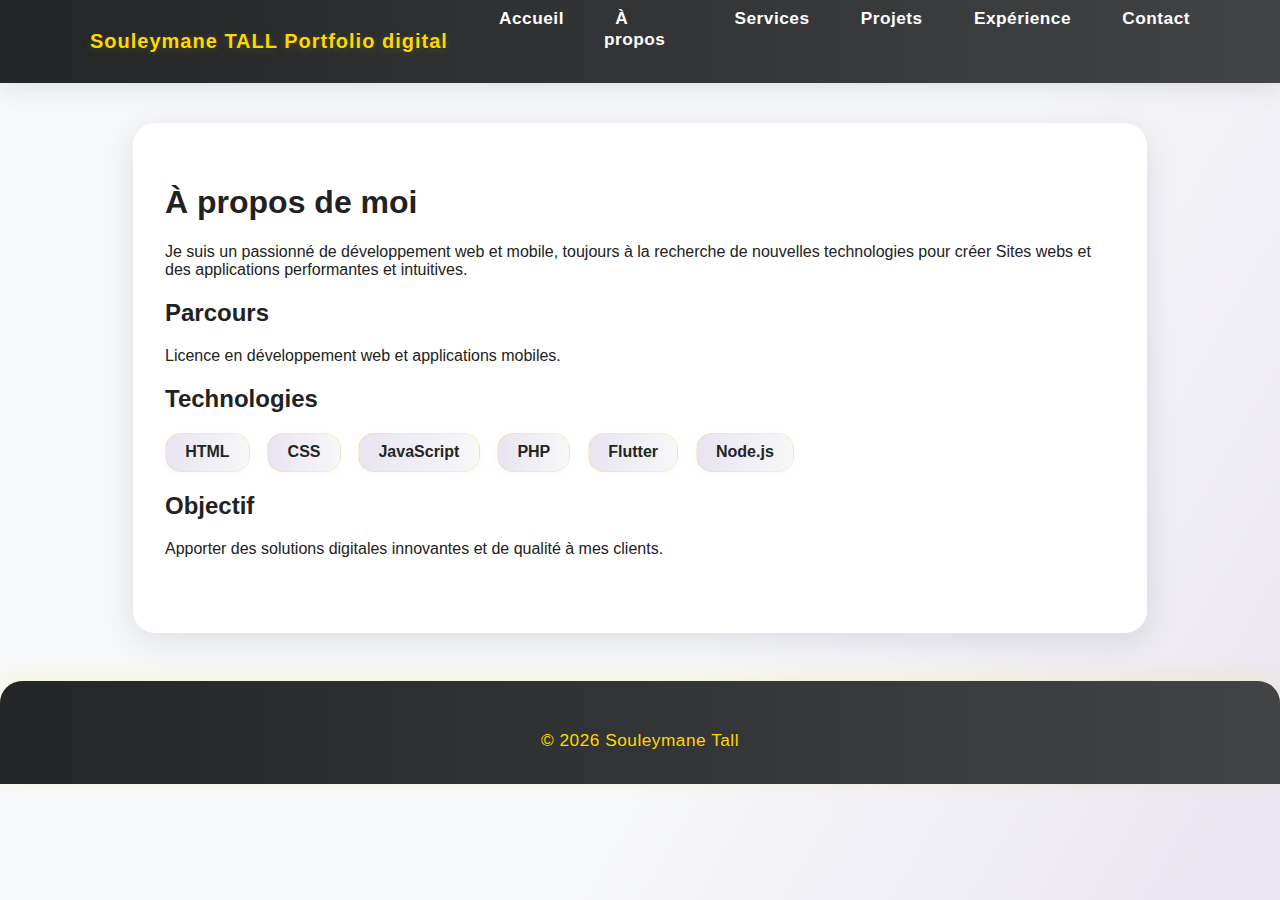
<file: about.html>
<!DOCTYPE html>
<html lang="fr">
<head>
    <meta charset="UTF-8">
    <meta name="viewport" content="width=device-width, initial-scale=1.0">
    <title>À propos - Souleymane Tall</title>
    <link rel="stylesheet" href="assets/css/style.css">
</head>
<body>
    <header>
        <nav>
            <span class="site-title">Souleymane TALL Portfolio digital</span>
            <ul>
                <li><a href="index.html">Accueil</a></li>
                <li><a href="about.html">À propos</a></li>
                <li><a href="services.html">Services</a></li>
                <li><a href="projects.html">Projets</a></li>
                <li><a href="experience.html">Expérience</a></li>
                <li><a href="contact.html">Contact</a></li>
            </ul>
        </nav>
    </header>
    <main class="about">
        <section>
            <h1>À propos de moi</h1>
            <p>Je suis un passionné de développement web et mobile, toujours à la recherche de nouvelles technologies pour créer Sites webs et des applications performantes et intuitives.</p>
            <h2>Parcours</h2>
            <p>Licence en développement web et applications mobiles.</p>
            <h2>Technologies</h2>
            <ul class="tech-list">
                <li>HTML</li>
                <li>CSS</li>
                <li>JavaScript</li>
                <li>PHP</li>
                <li>Flutter</li>
                <li>Node.js</li>
            </ul>
            <h2>Objectif</h2>
            <p>Apporter des solutions digitales innovantes et de qualité à mes clients.</p>
        </section>
    </main>
    <footer>
        <p>© 2026 Souleymane Tall</p>
    </footer>
    <script src="assets/js/main.js"></script>
</body>
</html>
</file>
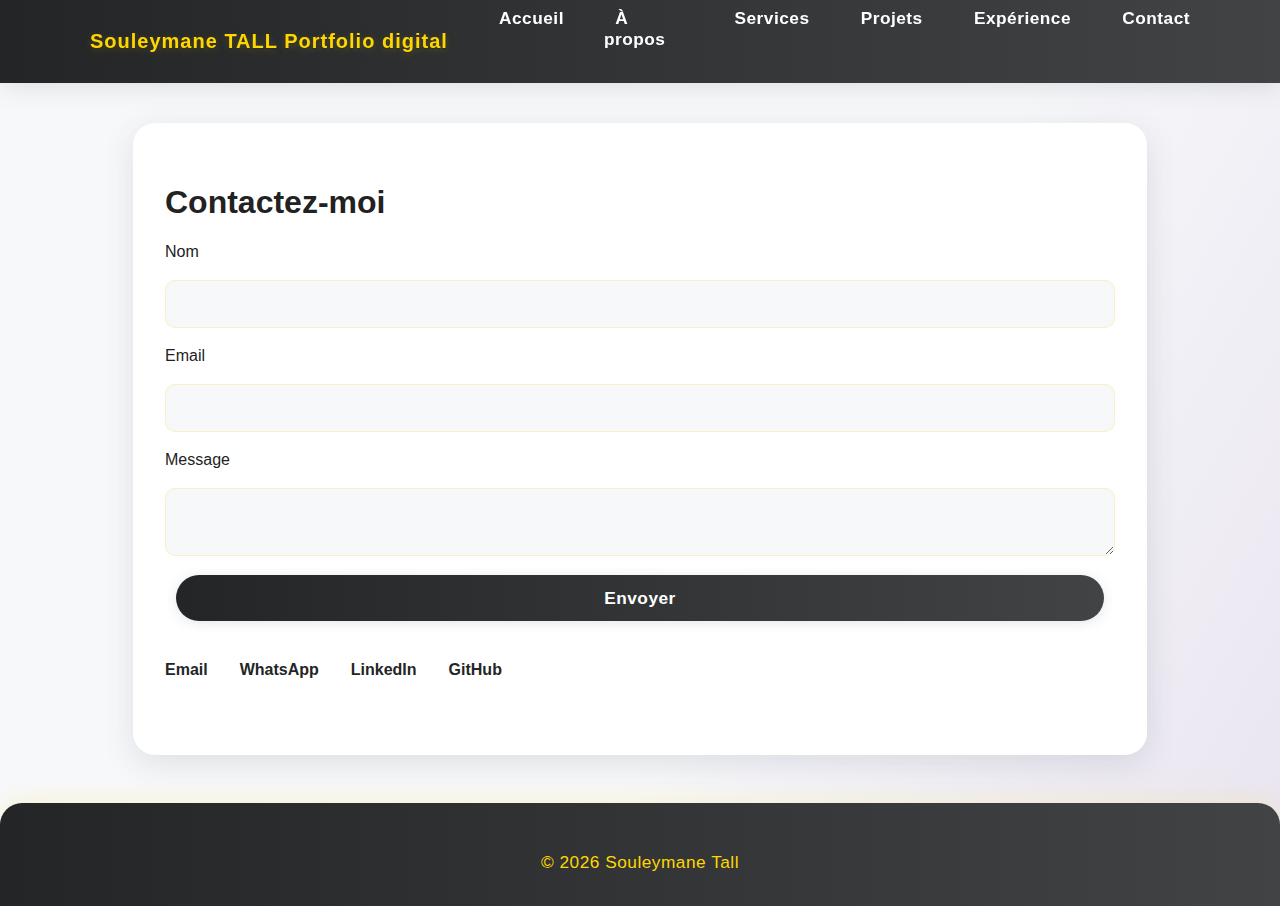
<file: contact.html>
<!DOCTYPE html>
<html lang="fr">
<head>
    <meta charset="UTF-8">
    <meta name="viewport" content="width=device-width, initial-scale=1.0">
    <title>Contact - Souleymane Tall</title>
    <link rel="stylesheet" href="assets/css/style.css">
</head>
<body>
    <header>
        <nav>
            <span class="site-title">Souleymane TALL Portfolio digital</span>
            <ul>
                <li><a href="index.html">Accueil</a></li>
                <li><a href="about.html">À propos</a></li>
                <li><a href="services.html">Services</a></li>
                <li><a href="projects.html">Projets</a></li>
                <li><a href="experience.html">Expérience</a></li>
                <li><a href="contact.html">Contact</a></li>
            </ul>
        </nav>
    </header>
    <main class="contact">
        <section>
            <h1>Contactez-moi</h1>
            <form id="contactForm">
                <label for="name">Nom</label>
                <input type="text" id="name" name="name" required>
                <label for="email">Email</label>
                <input type="email" id="email" name="email" required>
                <label for="message">Message</label>
                <textarea id="message" name="message" required></textarea>
                <button type="submit" class="btn">Envoyer</button>
            </form>
            <div class="contact-links">
                <a href="mailto:tallsouleymane305@gmail.com" target="_blank">Email</a>
                <a href="https://wa.me/0553293307" target="_blank">WhatsApp</a>
                <a href="https://linkedin.com/in/Souleymane-TALL" target="_blank">LinkedIn</a>
                <a href="https://github.com/souleym812" target="_blank">GitHub</a>
            </div>
        </section>
    </main>
    <footer>
        <p>© 2026 Souleymane Tall</p>
    </footer>
    <script src="assets/js/main.js"></script>
</body>
</html>
</file>
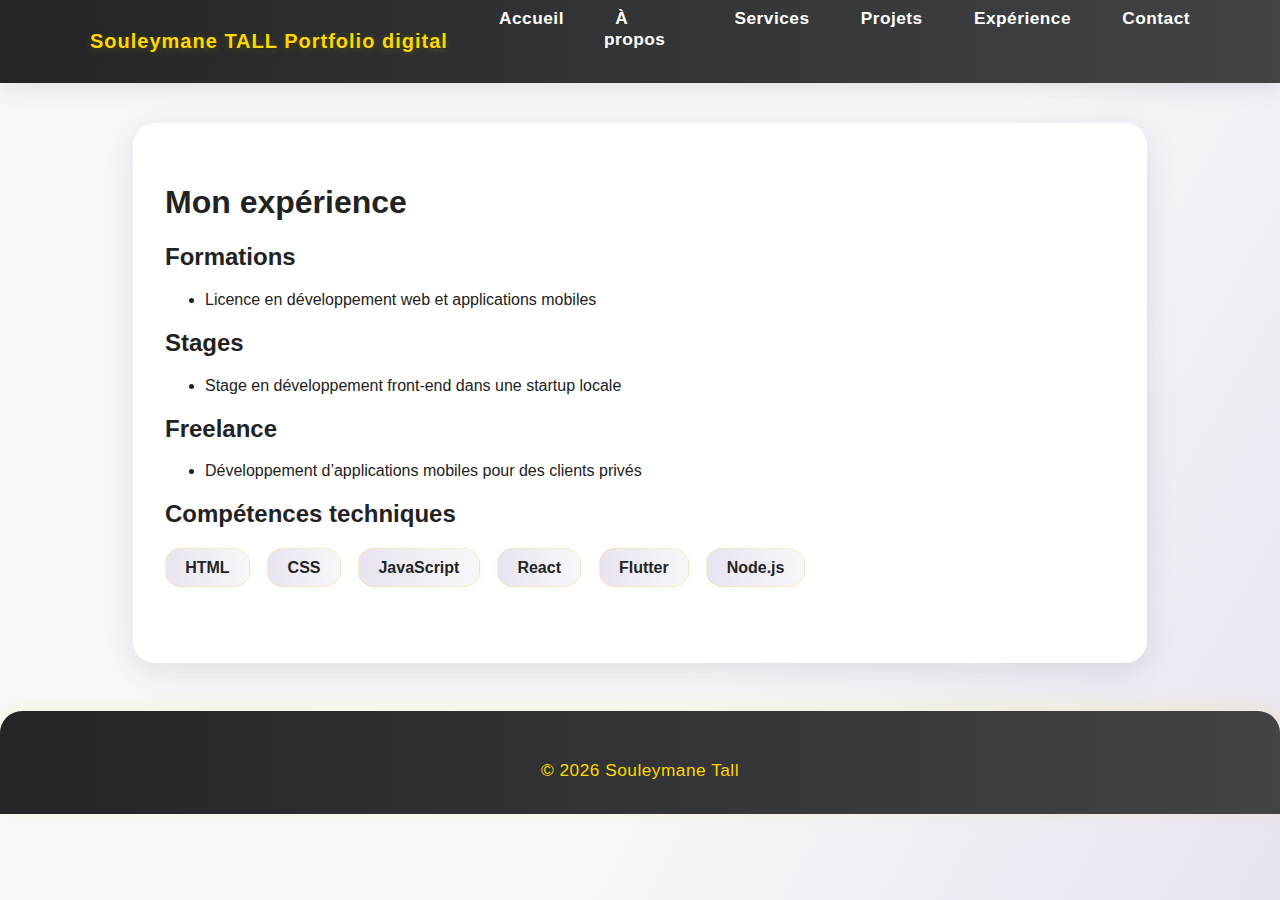
<file: experience.html>
<!DOCTYPE html>
<html lang="fr">
<head>
    <meta charset="UTF-8">
    <meta name="viewport" content="width=device-width, initial-scale=1.0">
    <title>Expérience - Souleymane Tall</title>
    <link rel="stylesheet" href="assets/css/style.css">
</head>
<body>
    <header>
        <nav>
            <span class="site-title">Souleymane TALL Portfolio digital</span>
            <ul>
                <li><a href="index.html">Accueil</a></li>
                <li><a href="about.html">À propos</a></li>
                <li><a href="services.html">Services</a></li>
                <li><a href="projects.html">Projets</a></li>
                <li><a href="experience.html">Expérience</a></li>
                <li><a href="contact.html">Contact</a></li>
            </ul>
        </nav>
    </header>
    <main class="experience">
        <section>
            <h1>Mon expérience</h1>
            <h2>Formations</h2>
            <ul>
                <li>Licence en développement web et applications mobiles</li>
            </ul>
            <h2>Stages</h2>
            <ul>
                <li>Stage en développement front-end dans une startup locale</li>
            </ul>
            <h2>Freelance</h2>
            <ul>
                <li>Développement d’applications mobiles pour des clients privés</li>
            </ul>
            <h2>Compétences techniques</h2>
            <ul class="tech-list">
                <li>HTML</li>
                <li>CSS</li>
                <li>JavaScript</li>
                <li>React</li>
                <li>Flutter</li>
                <li>Node.js</li>
            </ul>
        </section>
    </main>
    <footer>
        <p>© 2026 Souleymane Tall</p>
    </footer>
    <script src="assets/js/main.js"></script>
</body>
</html>
</file>
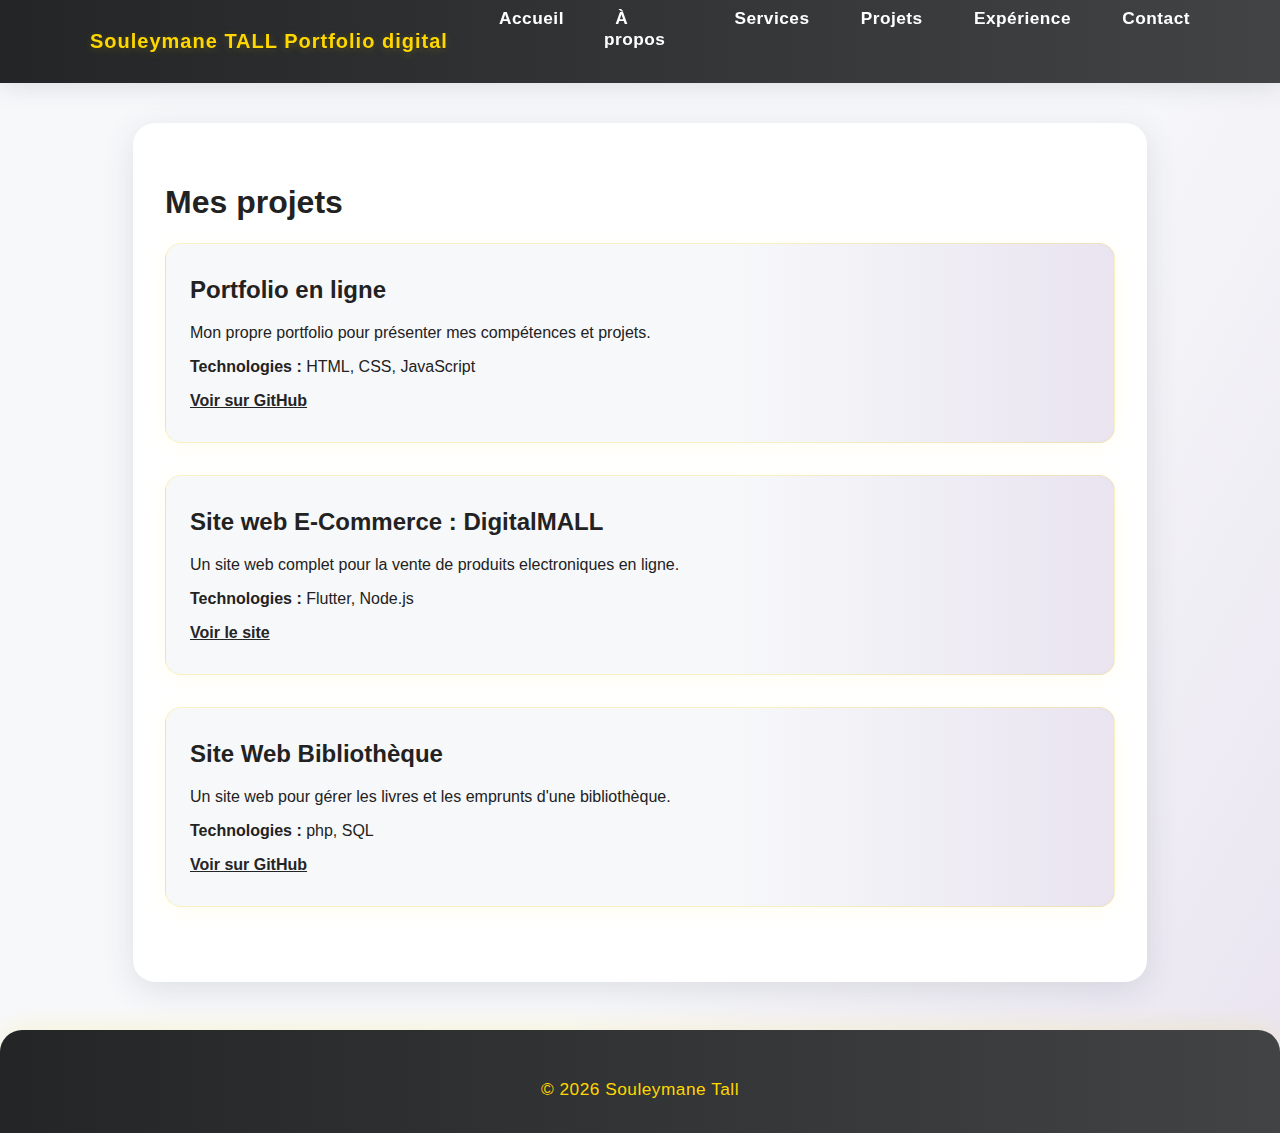
<file: projects.html>
<!DOCTYPE html>
<html lang="fr">
<head>
    <meta charset="UTF-8">
    <meta name="viewport" content="width=device-width, initial-scale=1.0">
    <title>Projets - Souleymane Tall</title>
    <link rel="stylesheet" href="assets/css/style.css">
</head>
<body>
    <header>
        <nav>
            <span class="site-title">Souleymane TALL Portfolio digital</span>
            <ul>
                <li><a href="index.html">Accueil</a></li>
                <li><a href="about.html">À propos</a></li>
                <li><a href="services.html">Services</a></li>
                <li><a href="projects.html">Projets</a></li>
                <li><a href="experience.html">Expérience</a></li>
                <li><a href="contact.html">Contact</a></li>
            </ul>
        </nav>
    </header>
    <main class="projects">
        <section>
            <h1>Mes projets</h1>
            <div class="project-card">
                <h2>Portfolio en ligne</h2>
                <p>Mon propre portfolio pour présenter mes compétences et projets.</p>
                <p><strong>Technologies :</strong> HTML, CSS, JavaScript</p>
                <a href="https://github.com/souleymane/portfolio" target="_blank">Voir sur GitHub</a>
            </div>
            <div class="project-card">
                <h2>Site web E-Commerce : DigitalMALL</h2>
                <p>Un site web complet pour la vente de produits  electroniques en ligne.</p>
                <p><strong>Technologies :</strong> Flutter, Node.js</p>
                <a href="https://digitalmall.wuaze.com/" target="_blank">Voir le site</a>
            </div>
            <div class="project-card">
                <h2>Site Web Bibliothèque</h2>
                <p>Un site web pour gérer les livres et les emprunts d'une bibliothèque.</p>
                <p><strong>Technologies :</strong> php, SQL</p>
                <a href="https://github.com/souleymane/dashboard-analytics" target="_blank">Voir sur GitHub</a>
            </div>
        </section>
    </main>
    <footer>
        <p>© 2026 Souleymane Tall</p>
    </footer>
    <script src="assets/js/main.js"></script>
</body>
</html>
</file>
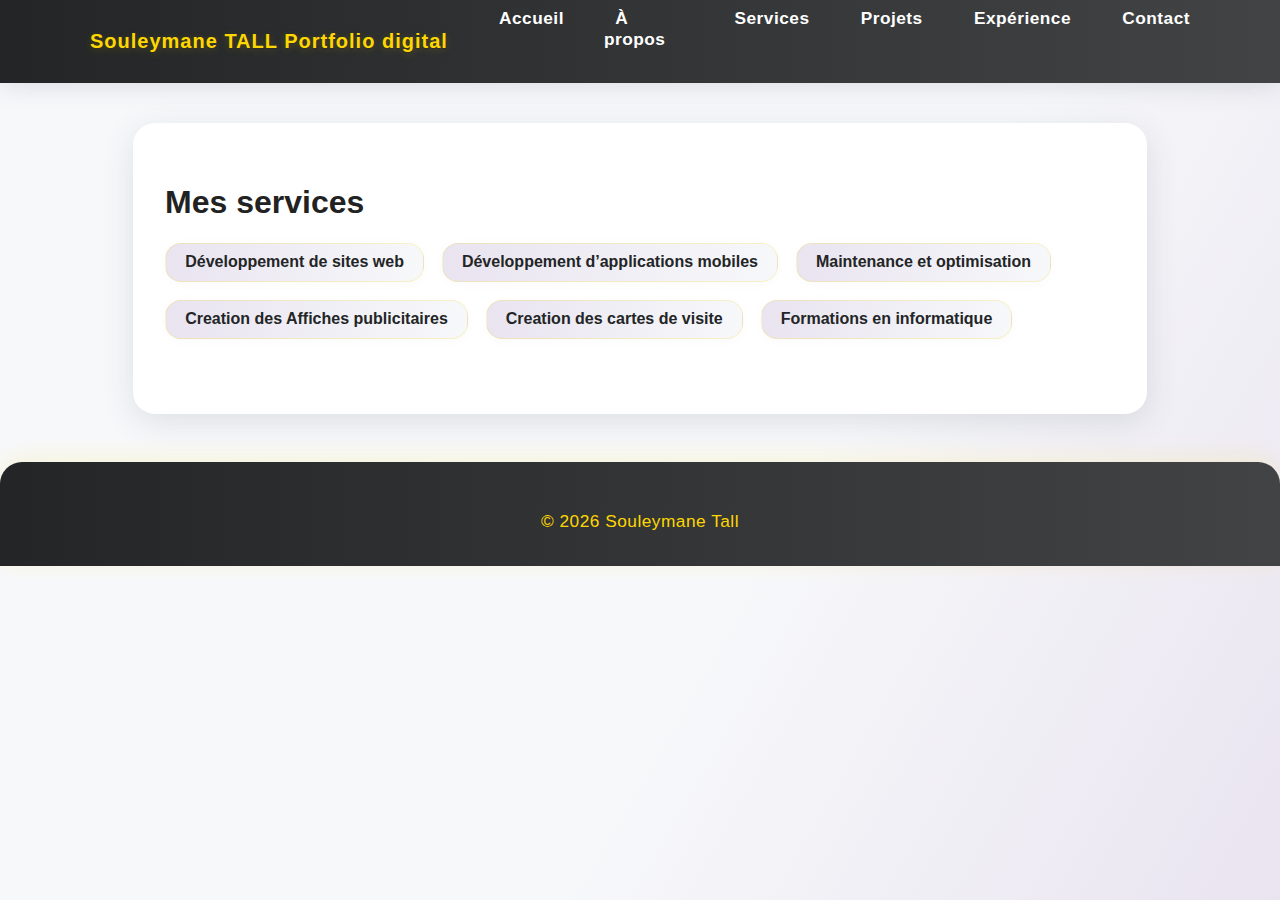
<file: services.html>
<!DOCTYPE html>
<html lang="fr">
<head>
    <meta charset="UTF-8">
    <meta name="viewport" content="width=device-width, initial-scale=1.0">
    <title>Services - Souleymane Tall</title>
    <link rel="stylesheet" href="assets/css/style.css">
</head>
<body>
    <header>
        <nav>
            <span class="site-title">Souleymane TALL Portfolio digital</span>
            <ul>
                <li><a href="index.html">Accueil</a></li>
                <li><a href="about.html">À propos</a></li>
                <li><a href="services.html">Services</a></li>
                <li><a href="projects.html">Projets</a></li>
                <li><a href="experience.html">Expérience</a></li>
                <li><a href="contact.html">Contact</a></li>
            </ul>
        </nav>
    </header>
    <main class="services">
        <section>
            <h1>Mes services</h1>
            <ul class="services-list">
                <li>Développement de sites web</li>
                <li>Développement d’applications mobiles</li>
                <li>Maintenance et optimisation</li>
                <li>Creation des Affiches publicitaires</li>
                <li>Creation des cartes de visite</li>
                <li>Formations en informatique</li>
            </ul>
        </section>
    </main>
    <footer>
        <p>© 2026 Souleymane Tall</p>
    </footer>
    <script src="assets/js/main.js"></script>
</body>
</html>
</file>
<file: assets/css/style.css>
/* Style principal du portfolio de Souleymane Tall */

body {
    margin: 0;
    font-family: 'Poppins', 'Segoe UI', Arial, sans-serif;
    background: linear-gradient(120deg, #f7f8fa 60%, #e9e4f0 100%);
    color: #222;
    min-height: 100vh;
}

header {
    background: linear-gradient(90deg, #232526 0%, #414345 100%);
    color: #fff;
    box-shadow: 0 4px 24px rgba(44, 62, 80, 0.13);
    padding: 0;
    position: sticky;
    top: 0;
    z-index: 100;
}
nav {
    max-width: 1100px;
    margin: 0 auto;
    display: flex;
    align-items: center;
    justify-content: space-between;
    padding: 0.5rem 2rem;
}
/* Titre du site dans le header */
.site-title {
    font-size: 1.25rem;
    font-weight: 800;
    color: #ffd700;
    letter-spacing: 1px;
    margin-right: 2.5rem;
    text-shadow: 0 2px 8px #ffd70033, 0 1px 0 #232526;
    font-family: 'Poppins', 'Segoe UI', Arial, sans-serif;
    white-space: nowrap;
    transition: color 0.2s, text-shadow 0.2s;
}
.site-title:hover {
    color: #fff;
    text-shadow: 0 4px 16px #ffd70077, 0 1px 0 #232526;
}
nav ul {
    list-style: none;
    display: flex;
    gap: 2.5rem;
    margin: 0;
    padding: 0;
}
nav a {
    color: #fff;
    text-decoration: none;
    font-weight: 600;
    font-size: 1.08rem;
    letter-spacing: 0.5px;
    position: relative;
    padding: 0.3rem 0.7rem;
    border-radius: 8px;
    transition: background 0.2s, color 0.2s, box-shadow 0.2s;
}
nav a::after {
    content: '';
    display: block;
    width: 0;
    height: 2px;
    background: #ffd700;
    transition: width 0.3s;
    margin-top: 2px;
}
nav a:hover, nav a:focus {
    background: #ffd70022;
    color: #ffd700;
    box-shadow: 0 2px 8px #ffd70033;
}
nav a:hover::after, nav a:focus::after {
    width: 100%;
}

main {
    max-width: 950px;
    margin: 2.5rem auto 2rem auto;
    padding: 2.5rem 2rem;
    background: #fff;
    border-radius: 22px;
    box-shadow: 0 8px 32px rgba(44, 62, 80, 0.13);
}

.hero {
    text-align: center;
    padding: 2.5rem 0 2rem 0;
}
.profile-img {
    width: 130px;
    height: 130px;
    border-radius: 50%;
    object-fit: cover;
    margin-bottom: 1.2rem;
    border: 5px solid #ffd700;
    box-shadow: 0 4px 24px #ffd70033;
    background: #fff;
}
.hero-buttons {
    margin-top: 2rem;
}
.btn {
    background: linear-gradient(90deg, #232526 0%, #414345 100%);
    color: #fff;
    padding: 0.8rem 2rem;
    border: none;
    border-radius: 24px;
    font-size: 1.08rem;
    font-weight: 700;
    margin: 0 0.7rem;
    cursor: pointer;
    text-decoration: none;
    transition: background 0.2s, color 0.2s, box-shadow 0.2s, transform 0.15s;
    box-shadow: 0 2px 12px rgba(44, 62, 80, 0.13);
    letter-spacing: 0.5px;
}
.btn:hover, .btn:focus {
    background: linear-gradient(90deg, #ffd700 0%, #ffec80 100%);
    color: #232526;
    box-shadow: 0 4px 24px #ffd70055;
    transform: translateY(-2px) scale(1.04);
}
.btn-secondary {
    background: #fff;
    color: #232526;
    border: 2px solid #ffd700;
}
.btn-secondary:hover, .btn-secondary:focus {
    background: #ffd700;
    color: #232526;
}

section {
    margin-bottom: 2.2rem;
}

.tech-list, .services-list {
    display: flex;
    flex-wrap: wrap;
    gap: 1.1rem;
    padding: 0;
    list-style: none;
}
.tech-list li, .services-list li {
    background: linear-gradient(90deg, #e9e4f0 0%, #f7f8fa 100%);
    color: #232526;
    padding: 0.6rem 1.2rem;
    border-radius: 16px;
    font-weight: 600;
    box-shadow: 0 2px 8px #e9e4f033;
    border: 1px solid #ffd70033;
}

.project-card {
    background: linear-gradient(90deg, #f7f8fa 60%, #e9e4f0 100%);
    border: 1.5px solid #ffd70033;
    border-radius: 16px;
    padding: 2rem 1.5rem;
    margin-bottom: 2rem;
    box-shadow: 0 4px 24px #ffd70011;
    transition: box-shadow 0.2s, transform 0.15s;
}
.project-card:hover {
    box-shadow: 0 8px 32px #ffd70033;
    transform: translateY(-2px) scale(1.01);
}
.project-card h2 {
    margin-top: 0;
}
.project-card a {
    color: #232526;
    text-decoration: underline;
    font-weight: 600;
    transition: color 0.2s;
}
.project-card a:hover {
    color: #ffd700;
}

.contact-links {
    margin-top: 2.5rem;
    display: flex;
    gap: 2rem;
    flex-wrap: wrap;
}
.contact-links a {
    color: #232526;
    text-decoration: none;
    font-weight: 600;
    transition: color 0.2s, text-shadow 0.2s;
}
.contact-links a:hover {
    color: #ffd700;
    text-shadow: 0 2px 8px #ffd70033;
}

form {
    display: flex;
    flex-direction: column;
    gap: 1.2rem;
    margin-top: 1.2rem;
}
input, textarea {
    padding: 0.8rem;
    border: 1.5px solid #ffd70033;
    border-radius: 10px;
    font-size: 1.05rem;
    font-family: inherit;
    background: #f7f8fa;
    transition: border 0.2s, box-shadow 0.2s;
}
input:focus, textarea:focus {
    outline: none;
    border: 2px solid #ffd700;
    box-shadow: 0 2px 8px #ffd70033;
}

footer {
    background: linear-gradient(90deg, #232526 0%, #414345 100%);
    color: #ffd700;
    text-align: center;
    padding: 2rem 0 1rem 0;
    font-size: 1.08rem;
    letter-spacing: 0.5px;
    border-top-left-radius: 22px;
    border-top-right-radius: 22px;
    box-shadow: 0 -4px 24px #ffd70022;
    margin-top: 3rem;
}

@media (max-width: 900px) {
    main {
        padding: 1.2rem;
    }
    nav {
        padding: 0.5rem 1rem;
    }
    nav ul {
        gap: 1.2rem;
    }
    .project-card {
        padding: 1.2rem;
    }
}

@media (max-width: 600px) {
    nav ul {
        gap: 0.5rem;
        flex-wrap: wrap;
    }
    .hero {
        padding: 1.2rem 0 1rem 0;
    }
    .profile-img {
        width: 90px;
        height: 90px;
    }
    main {
        padding: 0.5rem;
    }
    .project-card {
        padding: 0.7rem;
    }
    footer {
        font-size: 0.98rem;
        padding: 1.2rem 0 0.5rem 0;
    }
}
</file>
